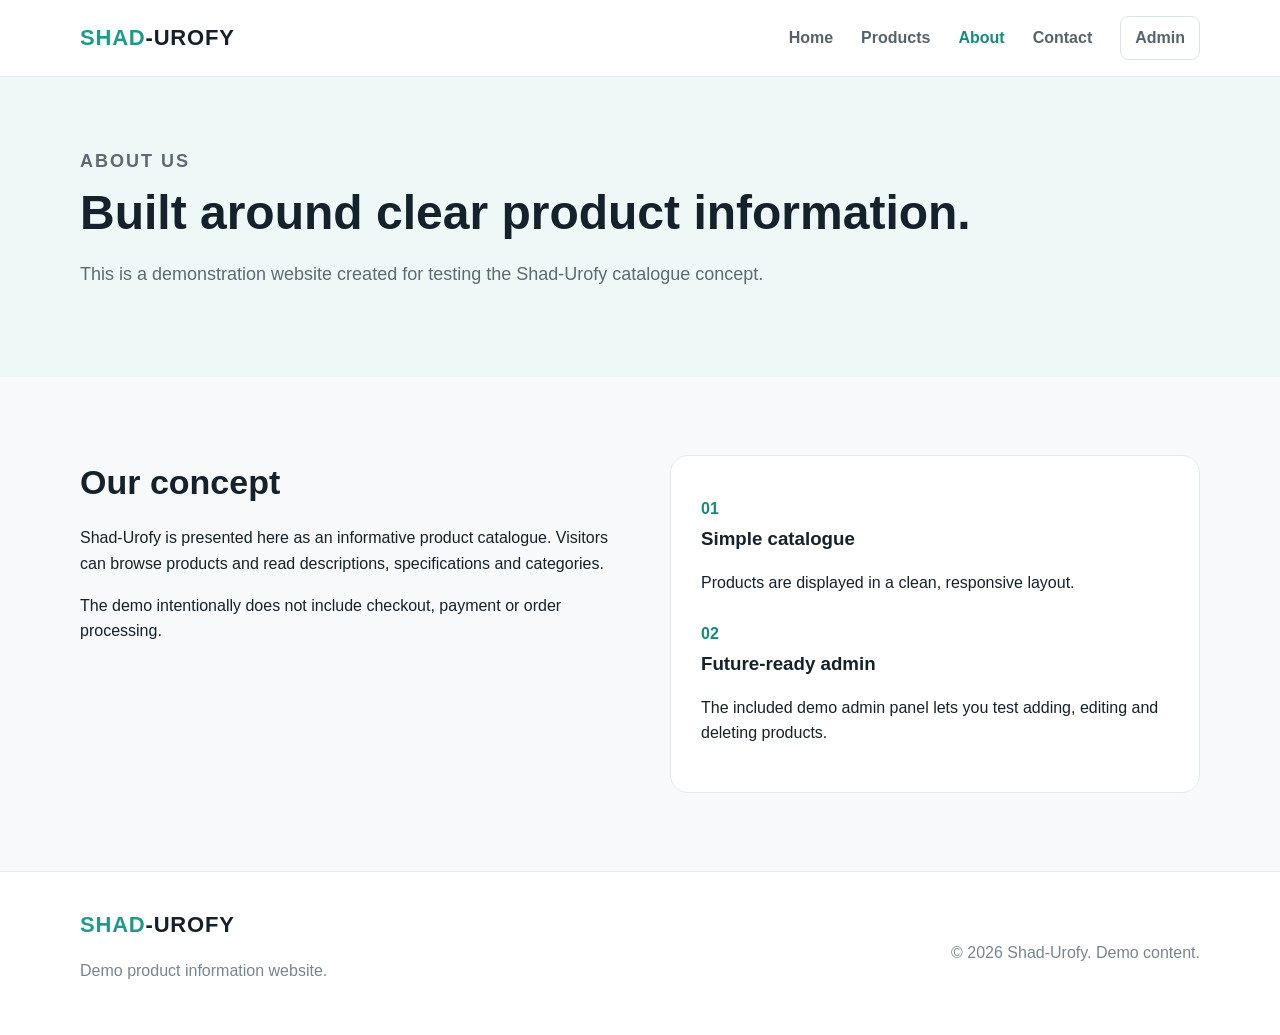
<file: about.html>
<!DOCTYPE html>
<html lang="en">
<head><meta charset="UTF-8"><meta name="viewport" content="width=device-width, initial-scale=1.0"><title>About | Shad-Urofy</title><link rel="stylesheet" href="css/style.css"></head>
<body>
<header class="site-header"><div class="container nav"><a class="brand" href="index.html"><span>SHAD</span>-UROFY</a><button class="menu-btn">☰</button><nav><a href="index.html">Home</a><a href="products.html">Products</a><a class="active" href="about.html">About</a><a href="contact.html">Contact</a><a class="admin-link" href="admin/login.html">Admin</a></nav></div></header>
<main><section class="page-hero"><div class="container"><p class="eyebrow">ABOUT US</p><h1>Built around clear product information.</h1><p>This is a demonstration website created for testing the Shad-Urofy catalogue concept.</p></div></section>
<section class="section"><div class="container two-col"><div><h2>Our concept</h2><p>Shad-Urofy is presented here as an informative product catalogue. Visitors can browse products and read descriptions, specifications and categories.</p><p>The demo intentionally does not include checkout, payment or order processing.</p></div><div class="feature-box"><span>01</span><h3>Simple catalogue</h3><p>Products are displayed in a clean, responsive layout.</p><span>02</span><h3>Future-ready admin</h3><p>The included demo admin panel lets you test adding, editing and deleting products.</p></div></div></section></main>
<footer class="footer"><div class="container footer-inner"><div><a class="brand" href="index.html"><span>SHAD</span>-UROFY</a><p>Demo product information website.</p></div><p>© 2026 Shad-Urofy. Demo content.</p></div></footer>
<script src="js/app.js"></script></body></html>
</file>
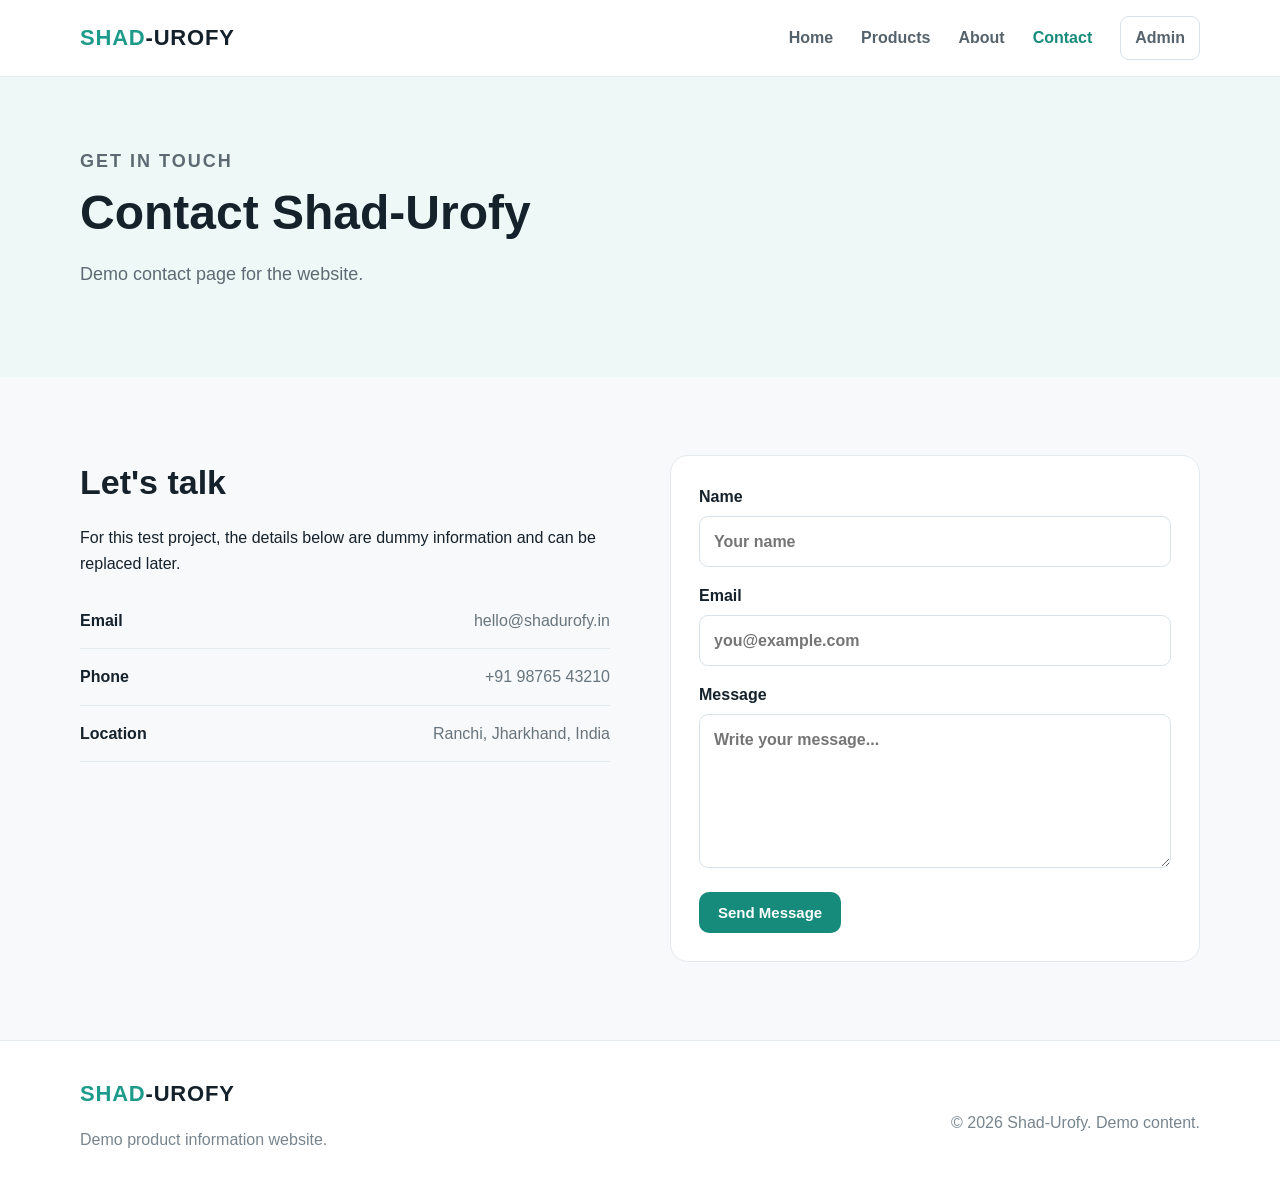
<file: contact.html>
<!DOCTYPE html>
<html lang="en">
<head><meta charset="UTF-8"><meta name="viewport" content="width=device-width, initial-scale=1.0"><title>Contact | Shad-Urofy</title><link rel="stylesheet" href="css/style.css"></head>
<body>
<header class="site-header"><div class="container nav"><a class="brand" href="index.html"><span>SHAD</span>-UROFY</a><button class="menu-btn">☰</button><nav><a href="index.html">Home</a><a href="products.html">Products</a><a href="about.html">About</a><a class="active" href="contact.html">Contact</a><a class="admin-link" href="admin/login.html">Admin</a></nav></div></header>
<main><section class="page-hero"><div class="container"><p class="eyebrow">GET IN TOUCH</p><h1>Contact Shad-Urofy</h1><p>Demo contact page for the website.</p></div></section>
<section class="section"><div class="container contact-grid"><div><h2>Let's talk</h2><p>For this test project, the details below are dummy information and can be replaced later.</p><div class="contact-item"><strong>Email</strong><span>hello@shadurofy.in</span></div><div class="contact-item"><strong>Phone</strong><span>+91 98765 43210</span></div><div class="contact-item"><strong>Location</strong><span>Ranchi, Jharkhand, India</span></div></div>
<form class="contact-form" onsubmit="event.preventDefault(); alert('Demo message submitted.');"><label>Name<input required placeholder="Your name"></label><label>Email<input required type="email" placeholder="you@example.com"></label><label>Message<textarea required rows="5" placeholder="Write your message..."></textarea></label><button class="btn primary" type="submit">Send Message</button></form></div></section></main>
<footer class="footer"><div class="container footer-inner"><div><a class="brand" href="index.html"><span>SHAD</span>-UROFY</a><p>Demo product information website.</p></div><p>© 2026 Shad-Urofy. Demo content.</p></div></footer>
<script src="js/app.js"></script></body></html>
</file>
<file: css/style.css>
* {
    box-sizing: border-box;
}

body {
    margin: 0;
    font-family: Inter, Arial, sans-serif;
    color: #15212b;
    background: #f7f9fb;
    line-height: 1.6;
}

.container {
    width: min(1120px, 92%);
    margin: auto;
}

/* =========================
   HEADER
   ========================= */

.site-header {
    background: #fff;
    border-bottom: 1px solid #e6ebef;
    position: sticky;
    top: 0;
    z-index: 10;
}

.nav {
    height: 76px;
    display: flex;
    align-items: center;
    justify-content: space-between;
}

.brand {
    font-size: 22px;
    font-weight: 800;
    letter-spacing: .8px;
    color: #14212b;
    text-decoration: none;
}

.brand span {
    color: #1d9b8a;
}

.nav nav {
    display: flex;
    gap: 28px;
    align-items: center;
}

.nav nav a {
    color: #56636d;
    text-decoration: none;
    font-weight: 600;
}

.nav nav a:hover,
.nav nav a.active {
    color: #168b7c;
}

.admin-link {
    border: 1px solid #d9e3e8;
    padding: 8px 14px;
    border-radius: 9px;
}

.menu-btn {
    display: none;
    background: none;
    border: 0;
    font-size: 24px;
}


/* =========================
   HERO
   ========================= */

.hero {
    padding: 92px 0;
    background: linear-gradient(135deg, #eef9f7, #f7f9fb);
}

.hero-grid {
    display: grid;
    grid-template-columns: 1.2fr .8fr;
    gap: 70px;
    align-items: center;
}

.eyebrow {
    font-size: 12px;
    font-weight: 800;
    letter-spacing: 2px;
    color: #168b7c;
    margin: 0 0 12px;
}

.hero h1,
.page-hero h1 {
    font-size: clamp(42px, 6vw, 68px);
    line-height: 1.05;
    margin: 0 0 22px;
}

.hero h1 span {
    color: #168b7c;
}

.hero-text {
    font-size: 18px;
    color: #5d6a73;
    max-width: 650px;
}

.hero-actions {
    display: flex;
    gap: 12px;
    margin-top: 28px;
}


/* =========================
   BUTTONS
   ========================= */

.btn {
    display: inline-block;
    border: 0;
    border-radius: 10px;
    padding: 12px 19px;
    font-weight: 800;
    text-decoration: none;
    cursor: pointer;
    font-size: 15px;
}

.primary {
    background: #168b7c;
    color: white;
}

.secondary {
    background: white;
    color: #15212b;
    border: 1px solid #dce5e9;
}


/* =========================
   HERO CARD
   ========================= */

.hero-card {
    min-height: 350px;
    border-radius: 28px;
    background: #12242d;
    color: white;
    padding: 42px;
    display: flex;
    flex-direction: column;
    justify-content: flex-end;
    box-shadow: 0 25px 60px rgba(18, 36, 45, .18);
}

.hero-orb {
    width: 130px;
    height: 130px;
    border-radius: 50%;
    display: grid;
    place-items: center;
    background: #168b7c;
    font-size: 42px;
    font-weight: 900;
    margin-bottom: auto;
}

.hero-card p {
    color: #a9bbc1;
    margin-bottom: 4px;
}

.hero-card strong {
    font-size: 25px;
}


/* =========================
   SECTIONS
   ========================= */

.section {
    padding: 78px 0;
}

.section-heading {
    display: flex;
    align-items: end;
    justify-content: space-between;
    margin-bottom: 28px;
}

.section h2 {
    font-size: 34px;
    margin: 0;
}

.text-link {
    color: #168b7c;
    font-weight: 800;
    text-decoration: none;
}


/* =========================
   PRODUCT GRID
   ========================= */

.product-grid {
    display: grid;
    grid-template-columns: repeat(3, 1fr);
    gap: 22px;
}


/* =========================
   PRODUCT CARD
   ========================= */

.product-card {
    background: white;
    border: 1px solid #e6ebef;
    border-radius: 18px;
    overflow: hidden;
    transition: .2s;
    box-shadow: 0 8px 25px rgba(20, 40, 50, .04);
}

.product-card:hover {
    transform: translateY(-3px);
    box-shadow: 0 15px 35px rgba(20, 40, 50, .08);
}


/* =========================
   PRODUCT IMAGE
   ========================= */

/*
   This is the important part.

   The image stays inside the 210px image area.
   It will NOT cover the whole product card.
*/

.product-image {
    height: 210px;
    background: linear-gradient(135deg, #dff3ef, #eef4f5);
    display: grid;
    place-items: center;
    color: #168b7c;
    font-weight: 900;
    font-size: 42px;
    overflow: hidden;
}

/*
   Supabase image URL
*/

.product-image img {
    width: 100%;
    height: 100%;
    display: block;
    object-fit: cover;
    object-position: center;
}


/* =========================
   PRODUCT BODY
   ========================= */

.product-body {
    padding: 22px;
    background: white;
}

.category {
    font-size: 11px;
    text-transform: uppercase;
    letter-spacing: 1.4px;
    font-weight: 800;
    color: #168b7c;
}

.product-body h3 {
    margin: 6px 0;
    font-size: 21px;
    color: #15212b;
}

.product-body p {
    color: #65727b;
    margin: 0 0 14px;
}

.price {
    font-weight: 900;
    font-size: 18px;
}


/* =========================
   INFO BAND
   ========================= */

.info-band {
    background: #12242d;
    color: #fff;
    padding: 42px 0;
}

.stats {
    display: grid;
    grid-template-columns: repeat(3, 1fr);
    text-align: center;
}

.stats strong {
    display: block;
    font-size: 28px;
}

.stats span {
    color: #a9bbc1;
}


/* =========================
   FOOTER
   ========================= */

.footer {
    background: #fff;
    border-top: 1px solid #e6ebef;
    padding: 35px 0;
}

.footer-inner {
    display: flex;
    justify-content: space-between;
    align-items: center;
}

.footer p {
    color: #78858e;
}


/* =========================
   PAGE HERO
   ========================= */

.page-hero {
    padding: 70px 0;
    background: #eef9f7;
}

.page-hero h1 {
    font-size: 48px;
}

.page-hero p {
    max-width: 700px;
    color: #5d6a73;
    font-size: 18px;
}


/* =========================
   TOOLBAR
   ========================= */

.toolbar {
    display: flex;
    gap: 12px;
    margin-bottom: 28px;
}

.search,
.toolbar select,
input,
textarea {
    width: 100%;
    padding: 12px 14px;
    border: 1px solid #d9e3e8;
    border-radius: 9px;
    background: white;
    font: inherit;
}

.search {
    max-width: 600px;
}

.toolbar select {
    max-width: 240px;
}


/* =========================
   TWO COLUMN
   ========================= */

.two-col,
.contact-grid {
    display: grid;
    grid-template-columns: 1fr 1fr;
    gap: 60px;
}

.two-col h2,
.contact-grid h2 {
    font-size: 34px;
}


/* =========================
   FEATURE BOX
   ========================= */

.feature-box {
    background: white;
    padding: 30px;
    border: 1px solid #e3eaee;
    border-radius: 18px;
}

.feature-box span {
    display: inline-block;
    color: #168b7c;
    font-weight: 900;
    margin-top: 10px;
}

.feature-box h3 {
    margin: 2px 0;
}


/* =========================
   CONTACT
   ========================= */

.contact-item {
    padding: 15px 0;
    border-bottom: 1px solid #e3eaee;
    display: flex;
    justify-content: space-between;
}

.contact-item span {
    color: #68757d;
}

.contact-form {
    background: white;
    padding: 28px;
    border-radius: 18px;
    border: 1px solid #e3eaee;
}

.contact-form label {
    display: block;
    font-weight: 700;
    margin-bottom: 16px;
}

.contact-form input,
.contact-form textarea {
    display: block;
    margin-top: 6px;
}

.contact-form button {
    margin-top: 8px;
}


/* =========================
   EMPTY STATE
   ========================= */

.empty {
    padding: 50px;
    text-align: center;
    background: white;
    border-radius: 18px;
    color: #69767e;
    grid-column: 1 / -1;
}


/* =========================
   RESPONSIVE
   ========================= */

@media (max-width: 760px) {

    .nav nav {
        display: none;
        position: absolute;
        top: 76px;
        left: 0;
        right: 0;
        background: white;
        padding: 18px 4%;
        flex-direction: column;
        align-items: flex-start;
        border-bottom: 1px solid #e6ebef;
    }

    .nav nav.open {
        display: flex;
    }

    .menu-btn {
        display: block;
    }

    .hero {
        padding: 60px 0;
    }

    .hero-grid,
    .two-col,
    .contact-grid {
        grid-template-columns: 1fr;
    }

    .hero-card {
        min-height: 270px;
    }

    .product-grid {
        grid-template-columns: 1fr;
    }

    .stats {
        grid-template-columns: 1fr;
        gap: 22px;
    }

    .footer-inner {
        flex-direction: column;
        align-items: flex-start;
        gap: 12px;
    }

    .toolbar {
        flex-direction: column;
    }

    .search,
    .toolbar select {
        max-width: none;
    }

    .product-image {
        height: 230px;
    }
}
</file>
